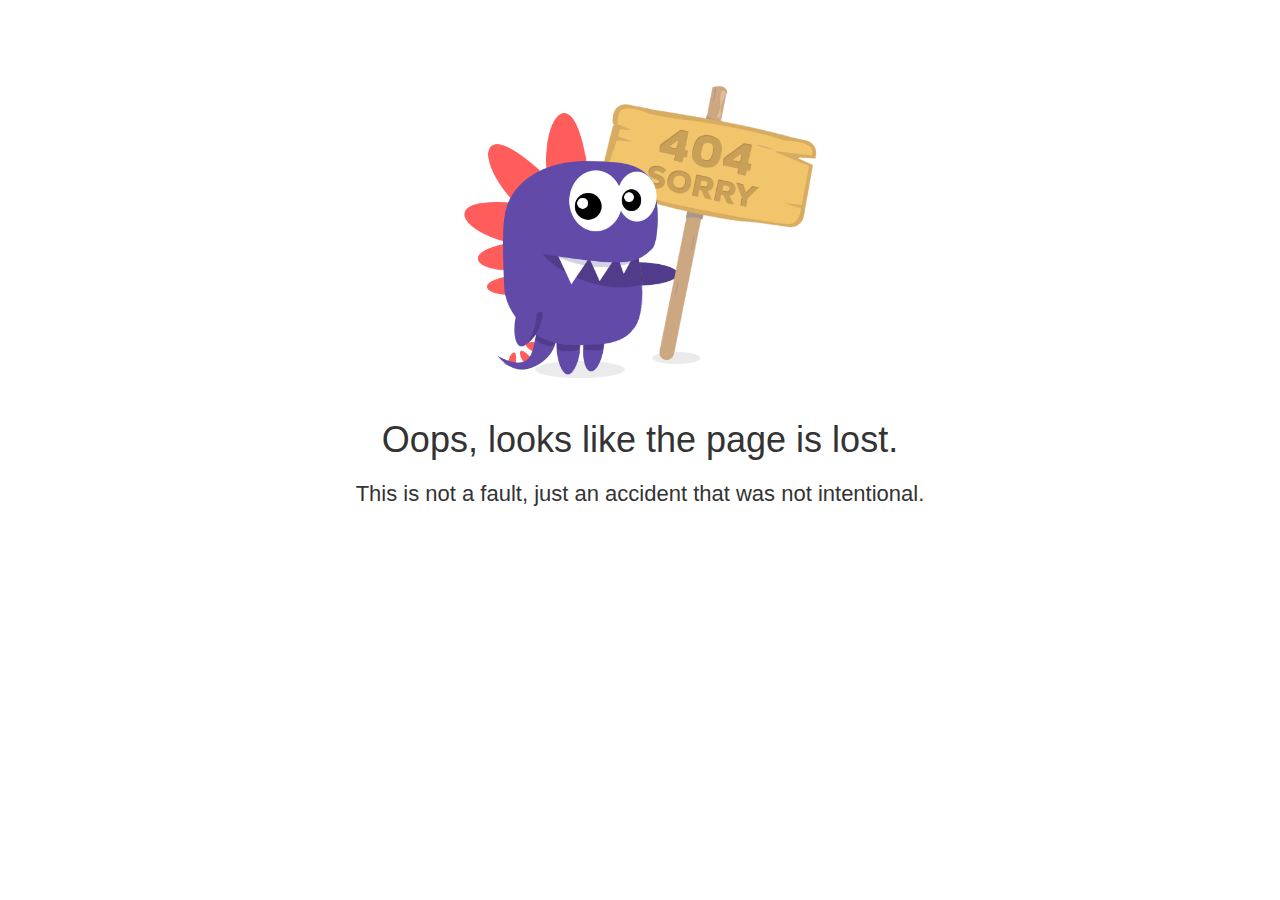
<file: css25f2e.html>
<!DOCTYPE html><html lang="en-us" prefix="content: http://purl.org/rss/1.0/modules/content/ dc: http://purl.org/dc/terms/ foaf: http://xmlns.com/foaf/0.1/ og: http://ogp.me/ns# rdfs: http://www.w3.org/2000/01/rdf-schema# sioc: http://rdfs.org/sioc/ns# sioct: http://rdfs.org/sioc/types# skos: http://www.w3.org/2004/02/skos/core# xsd: http://www.w3.org/2001/XMLSchema#"><head>
    <meta http-equiv="Content-Type" content="text/html; charset=UTF-8">
    <style type="text/css">
        @charset "UTF-8";
        [ng\:cloak],
        [ng-cloak],
        [data-ng-cloak],
        [x-ng-cloak],
        .ng-cloak,
        .x-ng-cloak,
        .ng-hide:not(.ng-hide-animate) {
            display: none !important;
        }

        ng\:form {
            display: block;
        }

        .ng-animate-shim {
            visibility: hidden;
        }

        .ng-anchor {
            position: absolute;
        }
    </style>
    <meta http-equiv="X-UA-Compatible" content="IE=edge">
    <meta name="viewport" content="width=device-width, initial-scale=1">
    <title>Oops, something lost</title>
    <meta name="description" content="Oops, looks like the page is lost. Start your website on the cheap.">
    <link media="all" rel="stylesheet" href="css/style.css">
    <link rel="stylesheet" href="css/bootstrap.min.css">
    <link href="https://fonts.googleapis.com/css?family=Open+Sans:300,300i,400,400i,600,600i,700,700i,800,800i" rel="stylesheet">

    <script>
        (function(i,s,o,g,r,a,m){i['GoogleAnalyticsObject']=r;i[r]=i[r]||function(){
                (i[r].q=i[r].q||[]).push(arguments)},i[r].l=1*new Date();a=s.createElement(o),
            m=s.getElementsByTagName(o)[0];a.async=1;a.src=g;m.parentNode.insertBefore(a,m)
        })(window,document,'script','https://www.google-analytics.com/analytics.js','ga');

        ga('create', 'UA-26575989-46', 'auto');
        ga('send', 'pageview');

    </script>
</head>

<body>

    <div class="error" id="error">
            <div class="container">
                <div class="content centered"><img style="width:500px;" src="images/something-lost.png">
                    <h1>Oops, looks like the page is lost.</h1>
                    <p style="font-size:22px;" class="sub-header text-block-narrow">This is not a fault, just an accident that was not intentional.</p>
                </div>
        </div>



</div></body></html>
</file>
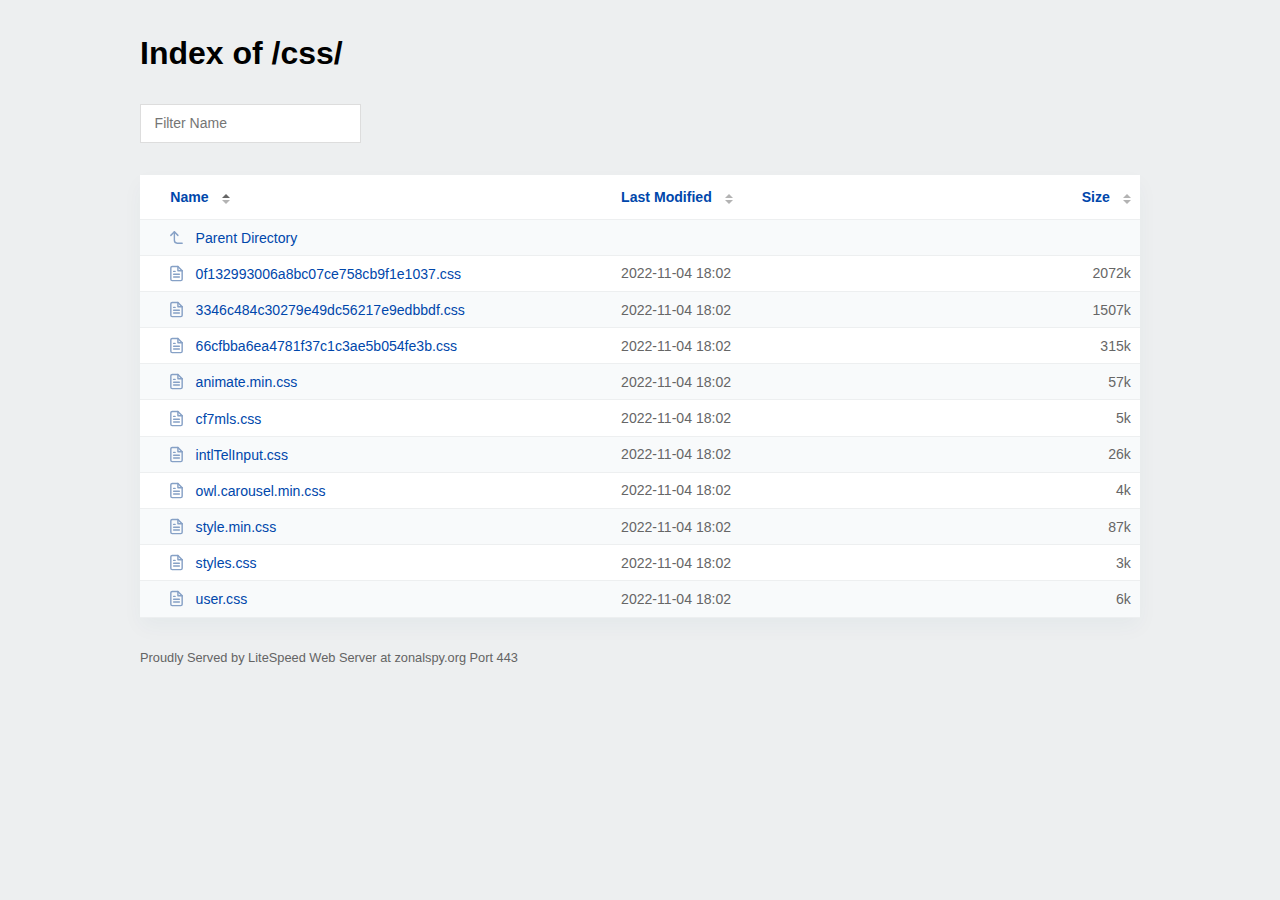
<file: indexa98f.html>
<!DOCTYPE html><html><!-- Mirrored from zonalspy.org/css/?family=Roboto%3A100%2C100italic%2C200%2C200italic%2C300%2C300italic%2C400%2C400italic%2C500%2C500italic%2C600%2C600italic%2C700%2C700italic%2C800%2C800italic%2C900%2C900italic%7CRoboto%20Slab%3A100%2C100italic%2C200%2C200italic%2C300%2C300italic%2C400%2C400italic%2C500%2C500italic%2C600%2C600italic%2C700%2C700italic%2C800%2C800italic%2C900%2C900italic&display=swap by HTTrack Website Copier/3.x [XR&CO'2014], Mon, 12 Feb 2024 09:34:14 GMT --><!-- Added by HTTrack --><head><meta http-equiv="content-type" content="text/html;charset=UTF-8"><!-- /Added by HTTrack -->
<meta http-equiv="Content-type" content="text/html; charset=UTF-8"><meta name="viewport" content="width=device-width, initial-scale=1.0"><link rel="stylesheet" href="css/autoindex.css"><script src="js/tablesort.js"></script><script src="js/tablesort.number.js"></script><title>Index of /css/</title></head>
<body><div class="content"><h1>Index of /css/</h1>
<div id="table-filter"><input type="text" name="keyword" id="filter-keyword" placeholder="Filter Name"></div>
<div id="table-list"><table id="table-content"><thead class="t-header"><tr><th class="colname" aria-sort="ascending"><a class="name" href="index9a11.html?ND" onclick="return false" "="">Name</a></th><th class="colname" data-sort-method="number"><a href="index2a60.html?MA" onclick="return false" "="">Last Modified</a></th><th class="colname" data-sort-method="number"><a href="index3dd6.html?SA" onclick="return false" "="">Size</a></th></tr></thead>
<tbody><tr data-sort-method="none"><td><a href="../index.html"><img class="icon" src="images/corner-left-up.svg" alt="Up">Parent Directory</a></td><td></td><td></td></tr>
<tr><td data-sort="0f132993006a8bc07ce758cb9f1e1037.css"><a href="0f132993006a8bc07ce758cb9f1e1037.css"><img class="icon" src="images/file-text.svg" alt="[TXT]">0f132993006a8bc07ce758cb9f1e1037.css</a></td><td data-sort="1667584950">2022-11-04 18:02</td><td data-sort="2121444">   2072k</td></tr>
<tr><td data-sort="3346c484c30279e49dc56217e9edbbdf.css"><a href="3346c484c30279e49dc56217e9edbbdf.css"><img class="icon" src="images/file-text.svg" alt="[TXT]">3346c484c30279e49dc56217e9edbbdf.css</a></td><td data-sort="1667584950">2022-11-04 18:02</td><td data-sort="1542698">   1507k</td></tr>
<tr><td data-sort="66cfbba6ea4781f37c1c3ae5b054fe3b.css"><a href="66cfbba6ea4781f37c1c3ae5b054fe3b.css"><img class="icon" src="images/file-text.svg" alt="[TXT]">66cfbba6ea4781f37c1c3ae5b054fe3b.css</a></td><td data-sort="1667584950">2022-11-04 18:02</td><td data-sort="322238">    315k</td></tr>
<tr><td data-sort="animate.min.css"><a href="animate.min.css"><img class="icon" src="images/file-text.svg" alt="[TXT]">animate.min.css</a></td><td data-sort="1667584950">2022-11-04 18:02</td><td data-sort="58129">     57k</td></tr>
<tr><td data-sort="cf7mls.css"><a href="cf7mls.css"><img class="icon" src="images/file-text.svg" alt="[TXT]">cf7mls.css</a></td><td data-sort="1667584950">2022-11-04 18:02</td><td data-sort="4623">      5k</td></tr>
<tr><td data-sort="intltelinput.html"><a href="intlTelInput.css"><img class="icon" src="images/file-text.svg" alt="[TXT]">intlTelInput.css</a></td><td data-sort="1667584950">2022-11-04 18:02</td><td data-sort="26293">     26k</td></tr>
<tr><td data-sort="owl.carousel.min.css"><a href="owl.carousel.min.css"><img class="icon" src="images/file-text.svg" alt="[TXT]">owl.carousel.min.css</a></td><td data-sort="1667584950">2022-11-04 18:02</td><td data-sort="3351">      4k</td></tr>
<tr><td data-sort="style.min.css"><a href="style.min.css"><img class="icon" src="images/file-text.svg" alt="[TXT]">style.min.css</a></td><td data-sort="1667584950">2022-11-04 18:02</td><td data-sort="88932">     87k</td></tr>
<tr><td data-sort="styles.css"><a href="styles.css"><img class="icon" src="images/file-text.svg" alt="[TXT]">styles.css</a></td><td data-sort="1667584950">2022-11-04 18:02</td><td data-sort="2226">      3k</td></tr>
<tr><td data-sort="user.css"><a href="user.css"><img class="icon" src="images/file-text.svg" alt="[TXT]">user.css</a></td><td data-sort="1667584950">2022-11-04 18:02</td><td data-sort="5602">      6k</td></tr>
</tbody></table></div>
<address>Proudly Served by LiteSpeed Web Server at zonalspy.org Port 443</address></div><script>
	new Tablesort(document.getElementById("table-content"));
	var keywordInput = document.getElementById('filter-keyword');
	document.addEventListener('keyup', filterTable);

	function filterTable(e) {
		if (e.target.id != 'filter-keyword') return;

		var cols = document.querySelectorAll('tbody td:first-child');
		var keyword = keywordInput.value.toLowerCase();
		for (i = 0; i < cols.length; i++) {
			var text = cols[i].textContent.toLowerCase();
			if (text != 'parent directory') {
				cols[i].parentNode.style.display = text.indexOf(keyword) === -1 ? 'none' : 'table-row';
			}
		}
	}
</script>


</body><!-- Mirrored from zonalspy.org/css/?family=Roboto%3A100%2C100italic%2C200%2C200italic%2C300%2C300italic%2C400%2C400italic%2C500%2C500italic%2C600%2C600italic%2C700%2C700italic%2C800%2C800italic%2C900%2C900italic%7CRoboto%20Slab%3A100%2C100italic%2C200%2C200italic%2C300%2C300italic%2C400%2C400italic%2C500%2C500italic%2C600%2C600italic%2C700%2C700italic%2C800%2C800italic%2C900%2C900italic&display=swap by HTTrack Website Copier/3.x [XR&CO'2014], Mon, 12 Feb 2024 09:34:20 GMT --></html>
</file>
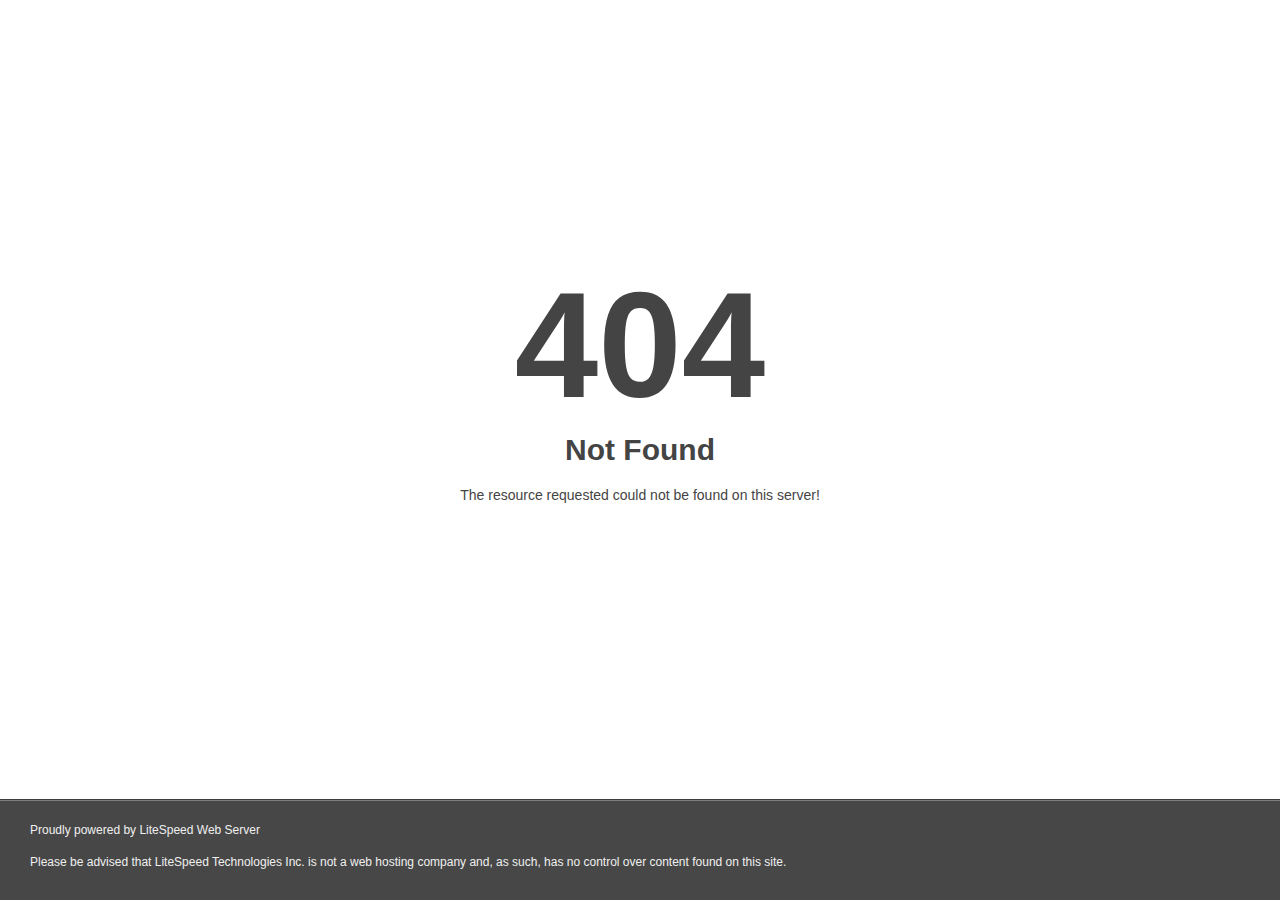
<file: menu-close.html>
<!DOCTYPE html><html style="height:100%"><head>
<meta name="viewport" content="width=device-width, initial-scale=1, shrink-to-fit=no">
<title> 404 Not Found
</title></head>
<body style="color: #444; margin:0;font: normal 14px/20px Arial, Helvetica, sans-serif; height:100%; background-color: #fff;">
<div style="height:auto; min-height:100%; ">     <div style="text-align: center; width:800px; margin-left: -400px; position:absolute; top: 30%; left:50%;">
        <h1 style="margin:0; font-size:150px; line-height:150px; font-weight:bold;">404</h1>
<h2 style="margin-top:20px;font-size: 30px;">Not Found
</h2>
<p>The resource requested could not be found on this server!</p>
</div></div><div style="color:#f0f0f0; font-size:12px;margin:auto;padding:0px 30px 0px 30px;position:relative;clear:both;height:100px;margin-top:-101px;background-color:#474747;border-top: 1px solid rgba(0,0,0,0.15);box-shadow: 0 1px 0 rgba(255, 255, 255, 0.3) inset;">
<br>Proudly powered by LiteSpeed Web Server<p>Please be advised that LiteSpeed Technologies Inc. is not a web hosting company and, as such, has no control over content found on this site.</p></div>
</body></html>
</file>
<file: css/style.css>
html {
    width: 100%;
    overflow-x: hidden;
    height: 100%
}

body {
    font-family: 'Open Sans', sans-serif;
    color: #333;
    height: 100%;
}


.content {
    padding: 65px 0 65px 0;
    position: relative;
}

.introduction {
    margin-bottom: 45px;
}

p {
    margin: 0 0 20px;
    font-size: 18px;
    line-height: 28px;
    font-weight: 300;
}

p.large {
    font-size: 20px;
    line-height: 30px;
    font-weight: 300;
    margin-bottom: 55px;
}

span.underline {
    text-decoration: underline;
}

a {
    cursor: pointer;
    -webkit-transition: all .3s ease-in-out;
    -moz-transition: all .3s ease-in-out;
    -ms-transition: all .3s ease-in-out;
    -o-transition: all .3s ease-in-out;
    transition: all .3s ease-in-out;
}

b {
    font-weight: 700;
}

img {
    max-width: 100%;
}

.h1,
.h2,
.h3,
.h4,
.h5,
.h6,
h1,
h2,
h3,
h4,
h5,
h6 {
    font-family: inherit;
    font-weight: 400!important;
    line-height: 1.1;
    color: inherit;
}

h1 {
    font-size: 48px;
}

h2 {
    text-align: center;
    margin-bottom: 35px;
    font-size: 36px;
}

h2.section-title {
    line-height: 42px;
    max-width: 800px;
    margin: 0 auto;
    margin-bottom: 35px;
}

h3 {
    margin-bottom: 25px;
    margin-top: 35px;
    font-weight:300;
}

h4 {
    font-size: 22px;
    font-weight: 600;
    margin-bottom: 18px;
}

h5 {
    text-transform: uppercase;
    font-weight: 600;
    font-size: 18px;
}

.clear {
    clear: both;
}

.cta_btn {
    margin: 35px 0;
}

.cta_btn a {
    cursor: pointer;
    text-decoration: none;
    font-size: 24px;
    background: #ff4546;
    padding: 15px 35px;
    color: #fff;
    border-radius: 5px;
    font-weight: 400;
    display: inline-block;
}

.cta_btn a:hover,
.cta_btn a:focus,
.cta_btn a:active{
    background: #ff5f5f;
    text-decoration:none;
    color:#fff;
}

@media(max-width:998px){
    .cta_btn a {
        cursor: pointer;
        text-decoration: none;
        font-size: 22px;
        background: #ff4546;
        padding: 15px 15px;
        color: #fff;
        border-radius: 5px;
        font-weight: 400;
        display: inline-block;
    }
}

tbody tr td {
    padding: 10px 0
}

.text-block-narrow {
    max-width: 800px;
    margin: 0 auto;
    text-align: center;
    margin-top: 20px;
    margin-bottom: 10px
}

.centered,
p.large.centered {
    text-align: center;
}

.text-block ul,
.text-block-narrow ul {
    list-style-type: none;
}

.text-block ul li,
.text-block-narrow ul li {
    margin: 0 0 18px;
    font-size: 18px;
    line-height: 26px;
    font-weight: 300;
    text-align: left;
}

.text-block ul li::before,
.text-block-narrow ul li::before {
    content: "\f00c";
    font-family: Fontawesome;
    font-weight: 400;
    font-size: 20px;
    margin-left: -35px;
    padding-right: 10px;
    opacity: .85;
    text-rendering: optimizeLegibility;
    -webkit-font-smoothing: antialiased;
    -moz-osx-font-smoothing: grayscale;
    -webkit-text-stroke: 2px #fff;
}


.section-grey .text-block ul li::before,
.section-grey .text-block-narrow ul li::before {
    -webkit-text-stroke: 2px #f7f7f7;
}

.section-purple .text-block ul li::before,
.section-purple .text-block-narrow ul li::before {
    -webkit-text-stroke: 2px #6747c7;
}

.section-grey{
    background:#f7f7f7;
    }

@media (min-width: 768px) {
    .error{
        padding-bottom:150px;
    }
    .footer.static {
        position:fixed!important;
        bottom:0!important;
    }
}

@media (max-width: 768px) {
    .footer.static .cta_btn {
        left: auto !important;
        top: auto !important;
        transform: inherit !important;
        margin: 0;
    }
}


.footer.static {
    background-color: #6747c7;
    overflow: hidden;
    padding: 0;
    text-align: left;
    z-index: 6;
    width:100%;
    height:150px;
    bottom: 0;
    position: relative;
}

.arrow__bg {
    background-color: #5435b0;
    min-height: 100%;
    position: absolute;
    left: 0;
    width: 57%;
}
.arrow__bg::after {
    border-bottom: 75px solid transparent;
    border-left: 50px solid #5435b0;
    border-top: 75px solid transparent;
    bottom: 0;
    content: " ";
    display: block;
    height: 150px;
    position: absolute;
    top: 0;
    width: 0;
    right: -49px;
}

@media (max-width: 768px) {
    .footer.static {
        height:auto;
    }
    .arrow__bg {
       display:none;
    }
}

.footer.static .content {
    text-align: left;
    color: #fff;
    padding: 15px 0 15px 0;
    position: relative;
}

.footer.static h2{
    text-align:left;
    margin-bottom:20px;
}

.footer.static .content ul{
    padding:0;
}

.footer.static .content ul li{
    display:inline-block;
    font-size:16px;
    list-style-type:none;
    color: #fff;
    font-weight: 300;
    padding: 5px 28px 5px 0;
    vertical-align: middle;
}

.footer.static .cta_btn{
    left: auto;
    top: 50%;
    -webkit-transform: translateY(50%);
    transform: translateY(50%);
    margin:0;
}
</file>
<file: css/autoindex.css>
html {
	background: #edeff0;
}

.content {
	max-width: 1000px;
	margin: 35px auto 35px auto;
	font-family: Lato, -apple-system, BlinkMacSystemFont, Segoe UI, Roboto, Helvetica Neue, Arial, Noto Sans, sans-serif, Apple Color Emoji, Segoe UI Emoji, Segoe UI Symbol, Noto Color Emoji;
	padding-left: 1em;
	padding-right: 1em;
}

h1 {
	margin-bottom: 32px;
	word-break: break-all;
}

@media only screen and (max-width: 640px) {
	h1 {
		font-size: 1.5em;
	}
}

.name {
	padding-left: 1.5em;
}

.colname:not(.no-sort) a {
	position: relative;
	display: inline-block;
}

.colname:not(.no-sort) a:after,
.colname:not(.no-sort) a:before {
	content: "";
	float: right;
	margin-top: 7px;
	border-color: #404040 transparent;
	border-style: solid;
	border-width: 0 4px 4px;
	visibility: visible;
	opacity: .4;
	-webkit-user-select: none;
	-moz-user-select: none;
	-ms-user-select: none;
	user-select: none;
}

.colname:not(.no-sort) a:after {
	position: relative;
	margin-top: 11px;
	right: -8px;
	transform: rotate(-180deg);
	margin-left: 5px;
}

.colname:not(.no-sort) a:before {
	margin-top: 5px;
}

.colname[aria-sort=ascending]:not(.no-sort) a:before,
.colname[aria-sort=descending]:not(.no-sort) a:after {
	opacity: .8;
}

.colname:not(.no-sort):not([aria-sort=descending]) a:hover:before,
.colname:not(.no-sort):not([aria-sort]) a:hover:before {
	opacity: 1
}

#table-list {
	overflow-x: auto;
	background: white;
	margin-top: 32px;
	margin-bottom: 32px;
	box-shadow: 0 0.55rem 1.25rem rgb(0 65 98 / 4%);
	-webkit-box-shadow: 0 0.55rem 1.25rem rgb(0 65 98 / 4%);
	box-shadow: 0 0.55rem 1.25rem rgb(0 65 98 / 4%);
}

table {
	width: 100%;
	margin: 0 auto;
	border-collapse: collapse;
	table-layout: fixed;
	font-size: 0.88em;
	padding-left: 10px;
	padding-right: 10px;
}

tr:hover:not(:nth-child(1)) {
	background-color: rgb(220 220 220);
}

.t-header th {
	font-size: 1em;
	height: 1.8em;
}

th,
td {
	padding: 0.65em;
	text-align: left;
}

th:nth-child(1) {
	width: 18em;
}

th:nth-child(2) {
	width: 13em;
}

th:nth-child(3) {
	width: 6em;
	text-align: right;
}

th:nth-child(4) {
	width: 13em;
}

td:nth-child(1) {
	padding-left: 2em;
}

td:nth-child(2) {
	color: #666;
}

td:nth-child(3) {
	color: #666;
	text-align: right;
}

tbody tr:nth-child(odd) {
	background-color: #f8fafb;
	border-top: 1px solid #edeff0;
	border-bottom: 1px solid #edeff0;
}

a {
	color: #0047AB;
	text-decoration: none;
}

a:hover {
	color: #0096FF;
	text-decoration: underline;
}

td a {
	overflow: hidden;
	-o-text-overflow: ellipsis;
	text-overflow: ellipsis;
	white-space: nowrap;
	display: block;
}

td a:visited {
	color: #5a5a5a;
}

.icon {
	vertical-align: text-bottom;
	padding-right: 0.75em;
	height: 1.2em;
	-webkit-filter: grayscale(.8) brightness(2);
	filter: grayscale(.85) brightness(2.5);
}

address {
	color: rgb(100, 100, 100);
	font-size: 0.8em;
	font-style: normal;
}

.header-text {
	color: #4c4b4b;
}

.readme-text {
	padding-bottom: 32px;
	margin-bottom: 32px;
	color: #4c4b4b;
	font-size: 0.9em;
	border-bottom: 1px solid #3333331c;
}

#filter-keyword {
	padding: 0.5rem 0.85rem;
	font-size: .875rem;
	font-family: inherit;
	font-weight: 400;
	line-height: 1.5;
	border-radius: 0;
	color: #495057;
	background-color: #fff;
	background-clip: padding-box;
	border: 1px solid #dddddd;
	display: block;
	width: 12rem;
	max-width: 100%;
	transition: border-color .15s ease-in-out, box-shadow .15s ease-in-out;
}

#filter-keyword:focus {
	color: #495057;
	background-color: #fff;
	border-color: #afbfe1;
	outline: 0;
	box-shadow: 0 0 0 0.2rem rgb(141, 169, 216, 0.25)
}
</file>
